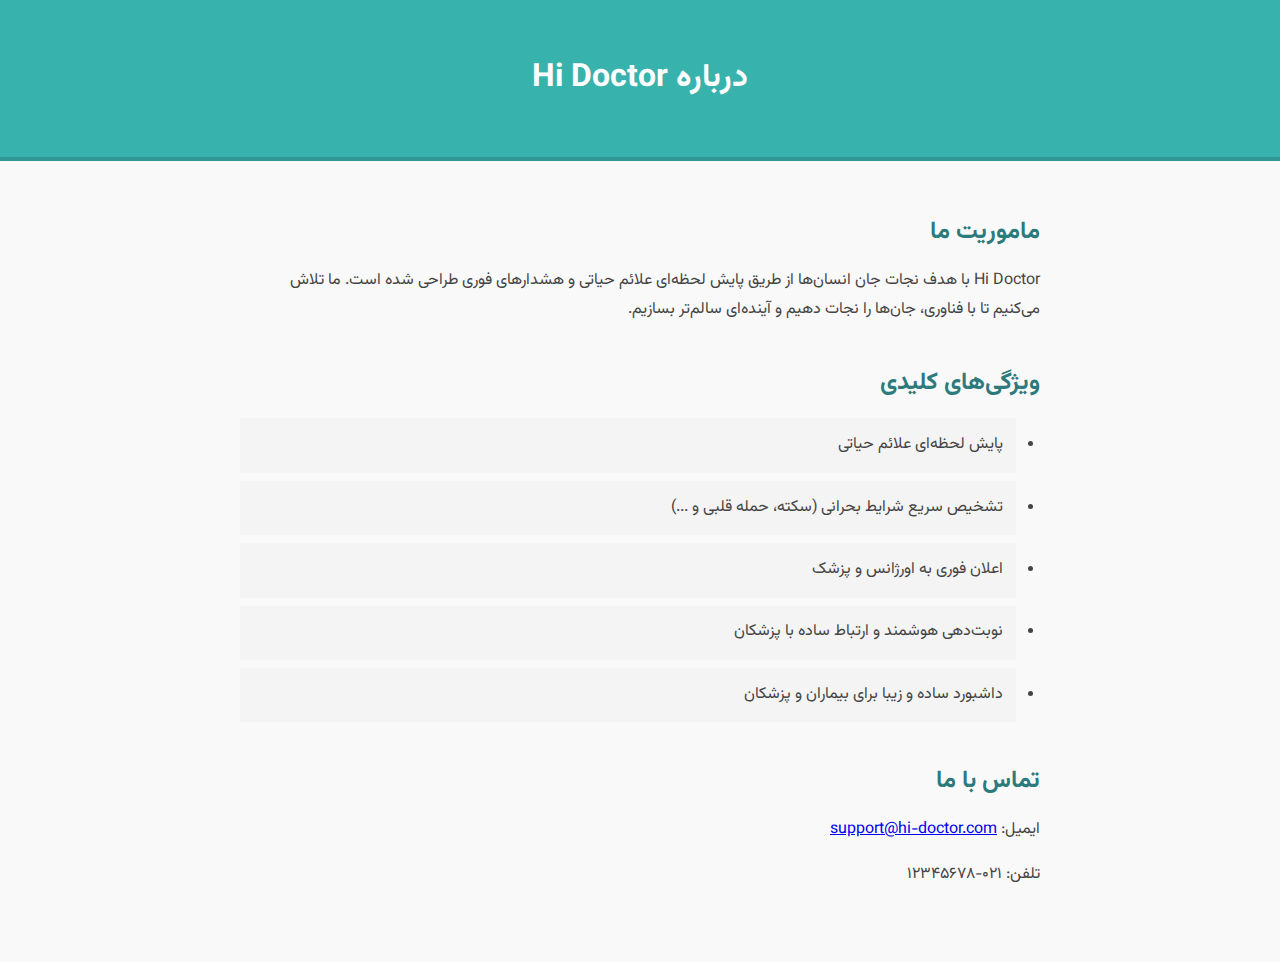
<file: about.html>
<!DOCTYPE html>
<html lang="fa" dir="rtl">
<head>
  <meta charset="UTF-8" />
  <meta name="viewport" content="width=device-width, initial-scale=1.0" />
  <title>درباره ما | Hi Doctor</title>
  <link rel="stylesheet" href="style.css" />
  <link href="https://fonts.googleapis.com/css2?family=Vazirmatn&display=swap" rel="stylesheet" />
</head>
<body>

  <!-- Header -->
  <header class="about-header">
    <h1>درباره Hi Doctor</h1>
  </header>

  <!-- Main Content -->
  <main class="about-main">

    <!-- Mission Section -->
    <section class="about-section">
      <h2>ماموریت ما</h2>
      <p>
        Hi Doctor با هدف نجات جان انسان‌ها از طریق پایش لحظه‌ای علائم حیاتی و هشدارهای فوری طراحی شده است.
        ما تلاش می‌کنیم تا با فناوری، جان‌ها را نجات دهیم و آینده‌ای سالم‌تر بسازیم.
      </p>
    </section>

    <!-- Key Features -->
    <section class="about-section">
      <h2>ویژگی‌های کلیدی</h2>
      <ul>
        <li>پایش لحظه‌ای علائم حیاتی</li>
        <li>تشخیص سریع شرایط بحرانی (سکته، حمله قلبی و ...)</li>
        <li>اعلان فوری به اورژانس و پزشک</li>
        <li>نوبت‌دهی هوشمند و ارتباط ساده با پزشکان</li>
        <li>داشبورد ساده و زیبا برای بیماران و پزشکان</li>
      </ul>
    </section>

    <!-- Contact Info -->
    <section class="about-section">
      <h2>تماس با ما</h2>
      <p>ایمیل: <a href="mailto:support@hi-doctor.com">support@hi-doctor.com</a></p>
      <p>تلفن: ۰۲۱-۱۲۳۴۵۶۷۸</p>
    </section>

  </main>

</body>
</html>
</file>
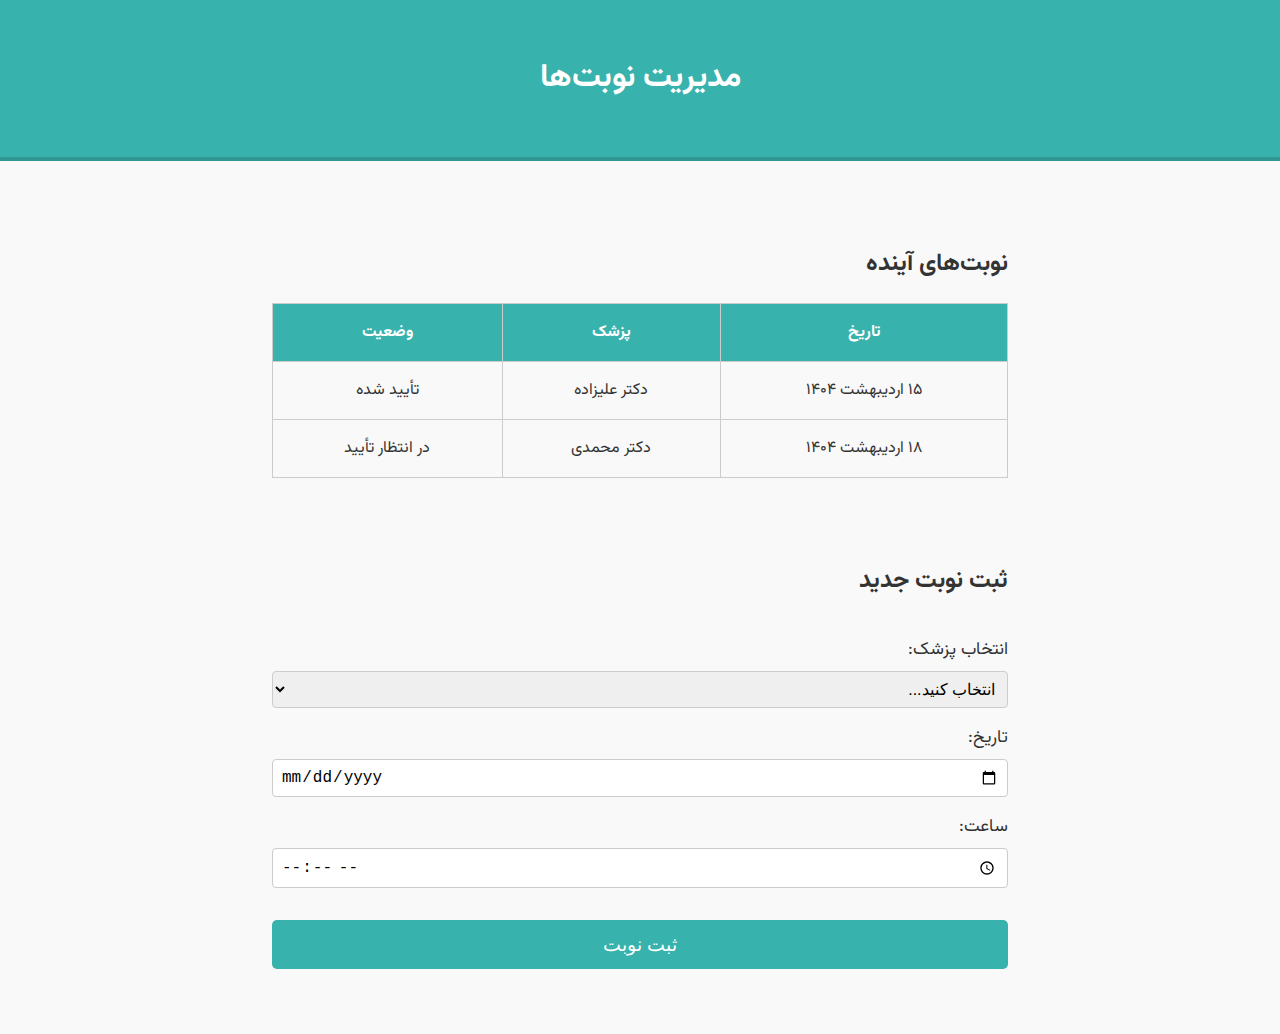
<file: appointments.html>
<!DOCTYPE html>
<html lang="fa" dir="rtl">
<head>
  <meta charset="UTF-8" />
  <meta name="viewport" content="width=device-width, initial-scale=1.0" />
  <title>مدیریت نوبت‌ها | Hi Doctor</title>
  <link rel="stylesheet" href="style.css" />
  <link href="https://fonts.googleapis.com/css2?family=Vazirmatn&display=swap" rel="stylesheet" />
</head>
<body>

  <!-- Header -->
  <header class="appointments-header">
    <h1>مدیریت نوبت‌ها</h1>
  </header>

  <!-- Main Content -->
  <main class="appointments-main">

    <!-- Future Appointments -->
    <section class="appointments-section">
      <h2>نوبت‌های آینده</h2>
      <table class="appointments-table">
        <thead>
          <tr>
            <th>تاریخ</th>
            <th>پزشک</th>
            <th>وضعیت</th>
          </tr>
        </thead>
        <tbody>
          <tr>
            <td>۱۵ اردیبهشت ۱۴۰۴</td>
            <td>دکتر علیزاده</td>
            <td>تأیید شده</td>
          </tr>
          <tr>
            <td>۱۸ اردیبهشت ۱۴۰۴</td>
            <td>دکتر محمدی</td>
            <td>در انتظار تأیید</td>
          </tr>
        </tbody>
      </table>
    </section>

    <!-- Appointment Form -->
    <section class="appointments-section">
      <h2>ثبت نوبت جدید</h2>
      <form action="#" method="POST" class="appointment-form">
        <label for="doctor">انتخاب پزشک:</label>
        <select id="doctor" name="doctor" required>
          <option value="">انتخاب کنید...</option>
          <option value="doctor1">پزشک ۱</option>
          <option value="doctor2">پزشک ۲</option>
          <option value="doctor3">پزشک ۳</option>
        </select>

        <label for="date">تاریخ:</label>
        <input type="date" id="date" name="date" required />

        <label for="time">ساعت:</label>
        <input type="time" id="time" name="time" required />

        <button type="submit">ثبت نوبت</button>
      </form>
    </section>

  </main>

</body>
</html>
</file>
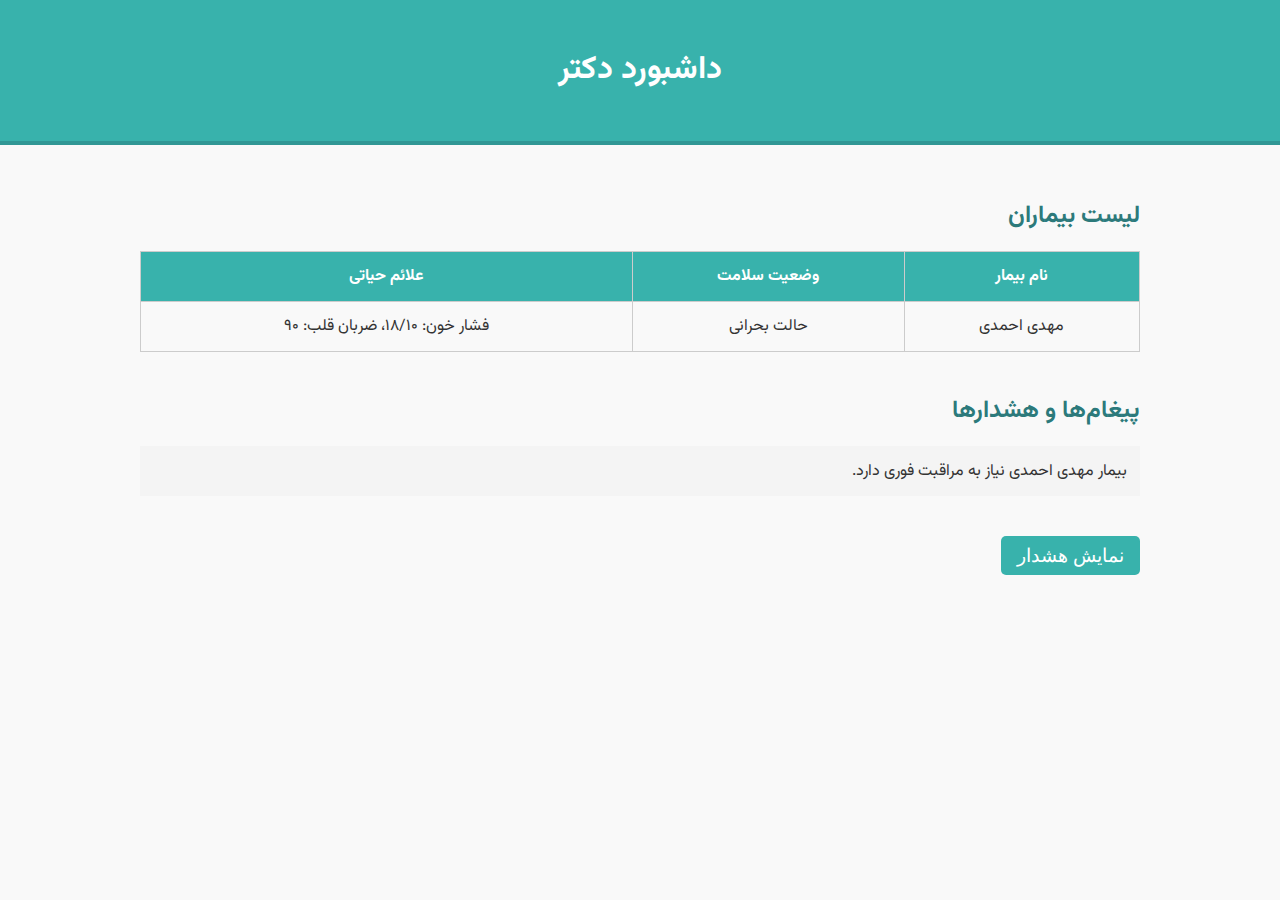
<file: doctor-dashboard.html>
<!DOCTYPE html>
<html lang="fa" dir="rtl">
<head>
  <meta charset="UTF-8" />
  <meta name="viewport" content="width=device-width, initial-scale=1.0" />
  <title>داشبورد دکتر | Hi Doctor</title>
  <link rel="stylesheet" href="style.css" />
  <link href="https://fonts.googleapis.com/css2?family=Vazirmatn&display=swap" rel="stylesheet" />
</head>
<body>
  <!-- Header -->
  <header class="doctor-header">
    <h1>داشبورد دکتر</h1>
  </header>

  <!-- Main Content -->
  <main class="doctor-main">
    
    <!-- Patient List -->
    <section class="doctor-patients">
      <h2>لیست بیماران</h2>
      <table>
        <thead>
          <tr>
            <th>نام بیمار</th>
            <th>وضعیت سلامت</th>
            <th>علائم حیاتی</th>
          </tr>
        </thead>
        <tbody>
          <tr>
            <td>مهدی احمدی</td>
            <td>حالت بحرانی</td>
            <td>فشار خون: ۱۸/۱۰، ضربان قلب: ۹۰</td>
          </tr>
          <!-- سایر بیماران -->
        </tbody>
      </table>
    </section>

    <!-- Messages and Alerts -->
    <section class="doctor-messages">
      <h2>پیغام‌ها و هشدارها</h2>
      <ul>
        <li>بیمار مهدی احمدی نیاز به مراقبت فوری دارد.</li>
        <!-- سایر هشدارها -->
      </ul>
    </section>

    <!-- Emergency Alert Button -->
    <button onclick="showEmergencyAlert()" class="btn alert-btn">نمایش هشدار</button>
  </main>

  <!-- JavaScript -->
  <script>
    function showEmergencyAlert() {
      alert("هشدار: بیمار مهدی احمدی نیاز به مراقبت فوری دارد!");
    }
  </script>

</body>
</html>
</file>
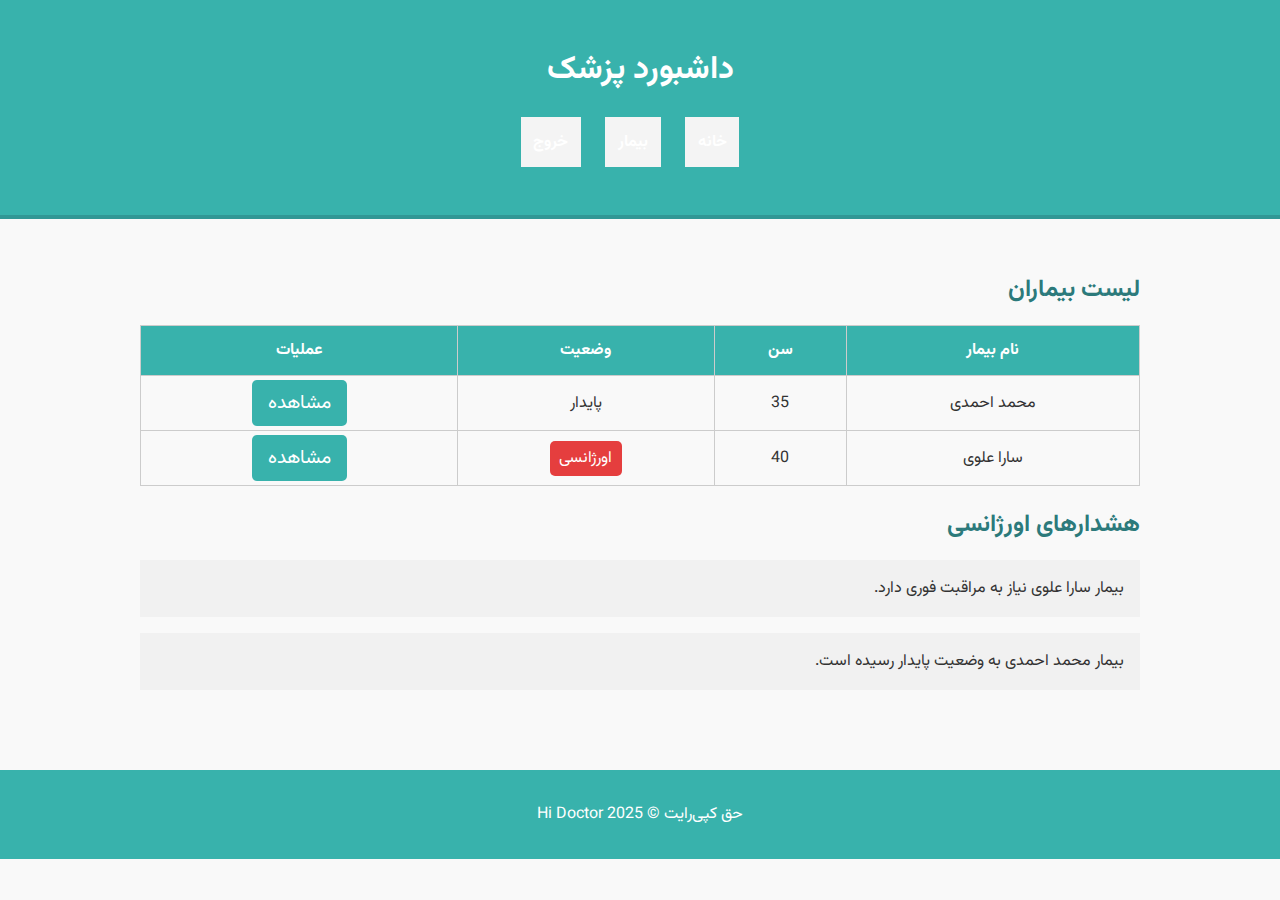
<file: doctor.html>
<!DOCTYPE html>
<html lang="fa" dir="rtl">
<head>
  <meta charset="UTF-8" />
  <meta name="viewport" content="width=device-width, initial-scale=1.0" />
  <title>داشبورد پزشک | Hi Doctor</title>
  <link rel="stylesheet" href="style.css" />
  <link href="https://fonts.googleapis.com/css2?family=Vazirmatn&display=swap" rel="stylesheet" />
</head>
<body>

  <!-- Header -->
  <header class="doctor-header">
    <h1>داشبورد پزشک</h1>
    <nav>
      <ul>
        <li><a href="index.html">خانه</a></li>
        <li><a href="patient.html">بیمار</a></li>
        <li><a href="logout.html">خروج</a></li>
      </ul>
    </nav>
  </header>

  <!-- Main Content -->
  <main class="doctor-main">

    <!-- Patient List Section -->
    <section class="patient-list">
      <h2>لیست بیماران</h2>
      <table>
        <thead>
          <tr>
            <th>نام بیمار</th>
            <th>سن</th>
            <th>وضعیت</th>
            <th>عملیات</th>
          </tr>
        </thead>
        <tbody>
          <tr>
            <td>محمد احمدی</td>
            <td>35</td>
            <td><span class="status">پایدار</span></td>
            <td><a href="patient-details.html" class="btn">مشاهده</a></td>
          </tr>
          <tr>
            <td>سارا علوی</td>
            <td>40</td>
            <td><span class="status emergency">اورژانسی</span></td>
            <td><a href="patient-details.html" class="btn">مشاهده</a></td>
          </tr>
          <!-- بیماران بیشتر در اینجا اضافه شوند -->
        </tbody>
      </table>
    </section>

    <!-- Emergency Notifications -->
    <section class="notifications">
      <h2>هشدارهای اورژانسی</h2>
      <ul>
        <li>بیمار سارا علوی نیاز به مراقبت فوری دارد.</li>
        <li>بیمار محمد احمدی به وضعیت پایدار رسیده است.</li>
        <!-- هشدارهای بیشتر در اینجا اضافه شوند -->
      </ul>
    </section>

  </main>

  <!-- Footer -->
  <footer class="doctor-footer">
    <p>حق کپی‌رایت &copy; 2025 Hi Doctor</p>
  </footer>

</body>
</html>
</file>
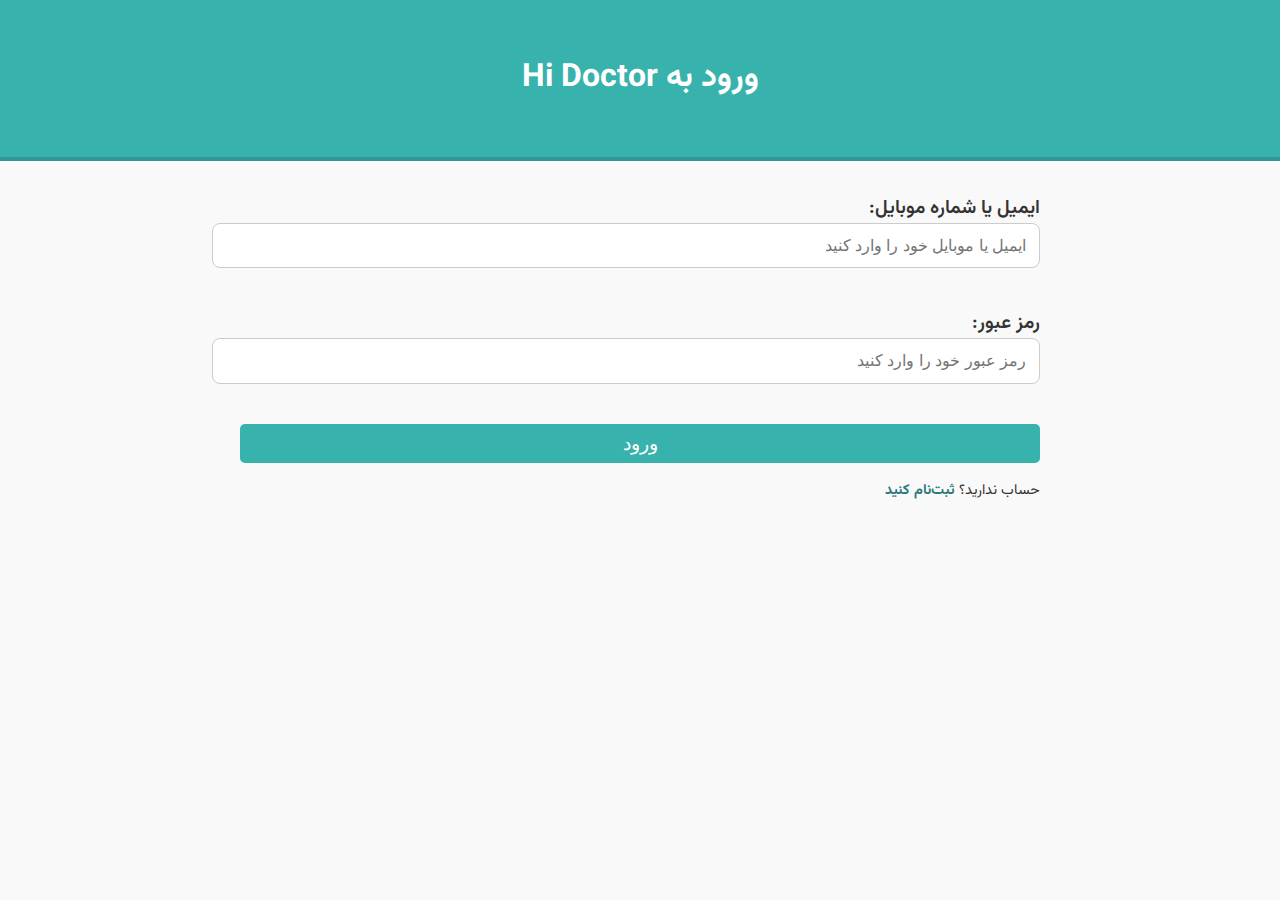
<file: login.html>
<!DOCTYPE html>
<html lang="fa" dir="rtl">
<head>
  <meta charset="UTF-8" />
  <meta name="viewport" content="width=device-width, initial-scale=1.0" />
  <title>ورود | Hi Doctor</title>
  <link rel="stylesheet" href="style.css" />
  <link href="https://fonts.googleapis.com/css2?family=Vazirmatn&display=swap" rel="stylesheet" />
</head>
<body>

  <header class="login-header">
    <h1>ورود به Hi Doctor</h1>
  </header>

  <main class="login-main">
    <form class="login-form" action="dashboard.html" method="post">
      <div class="form-group">
        <label for="email">ایمیل یا شماره موبایل:</label>
        <input type="text" id="email" name="email" placeholder="ایمیل یا موبایل خود را وارد کنید" required />
      </div>
      <div class="form-group">
        <label for="password">رمز عبور:</label>
        <input type="password" id="password" name="password" placeholder="رمز عبور خود را وارد کنید" required minlength="6" />
      </div>
      <button type="submit" class="btn">ورود</button>
    </form>

    <p class="register-prompt">
      حساب ندارید؟ <a href="register.html">ثبت‌نام کنید</a>
    </p>
  </main>

</body>
</html>
</file>
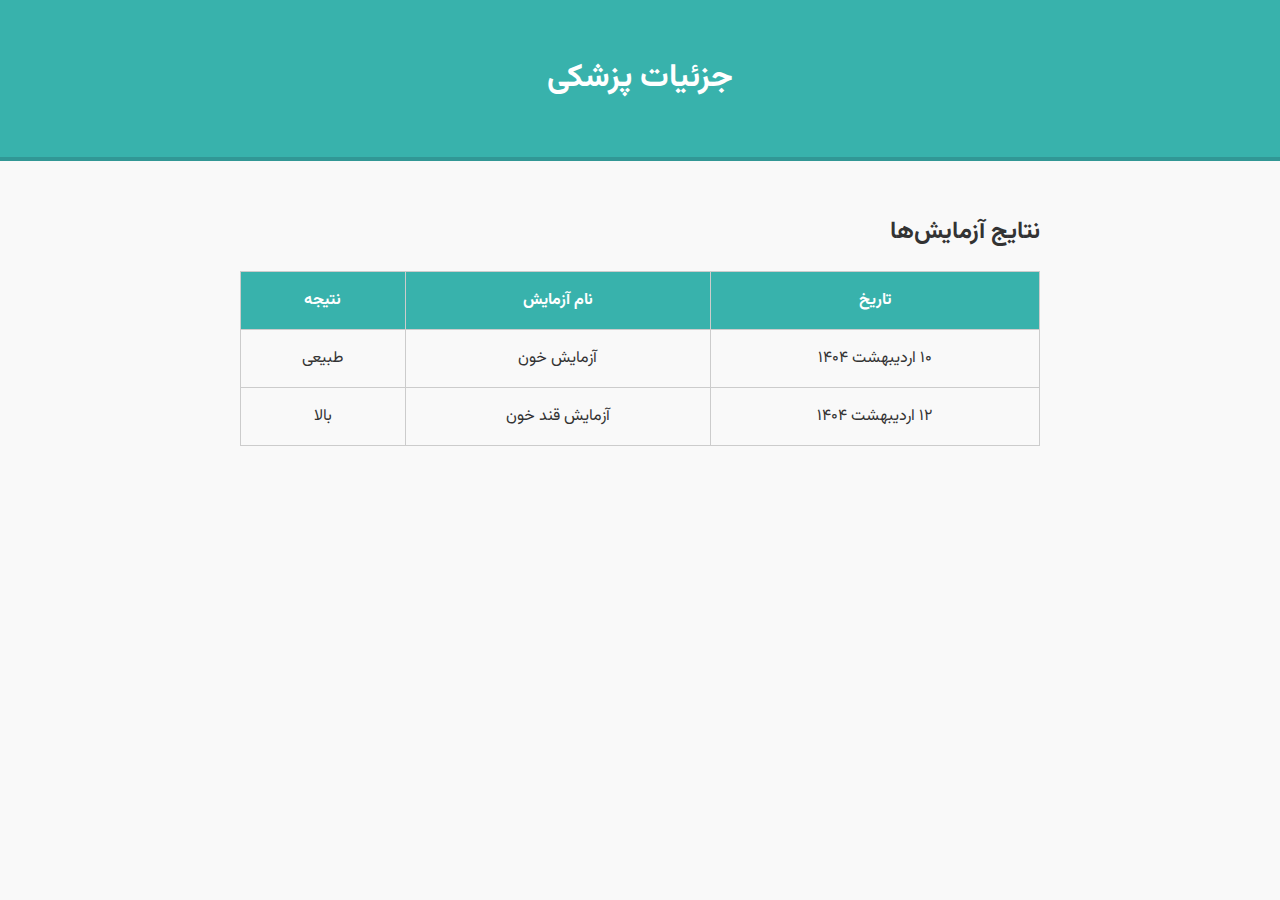
<file: medical-details.html>
<!DOCTYPE html>
<html lang="fa" dir="rtl">
<head>
  <meta charset="UTF-8" />
  <meta name="viewport" content="width=device-width, initial-scale=1.0" />
  <title>جزئیات پزشکی | Hi Doctor</title>
  <link rel="stylesheet" href="style.css" />
  <link href="https://fonts.googleapis.com/css2?family=Vazirmatn&display=swap" rel="stylesheet" />
</head>
<body>

  <!-- Header -->
  <header class="medical-header">
    <h1>جزئیات پزشکی</h1>
  </header>

  <!-- Main Content -->
  <main class="medical-main">
    
    <!-- Medical Tests Results -->
    <section class="medical-section">
      <h2>نتایج آزمایش‌ها</h2>
      <table class="medical-table">
        <thead>
          <tr>
            <th>تاریخ</th>
            <th>نام آزمایش</th>
            <th>نتیجه</th>
          </tr>
        </thead>
        <tbody>
          <tr>
            <td>۱۰ اردیبهشت ۱۴۰۴</td>
            <td>آزمایش خون</td>
            <td>طبیعی</td>
          </tr>
          <tr>
            <td>۱۲ اردیبهشت ۱۴۰۴</td>
            <td>آزمایش قند خون</td>
            <td>بالا</td>
          </tr>
        </tbody>
      </table>
    </section>
  </main>

</body>
</html>
</file>
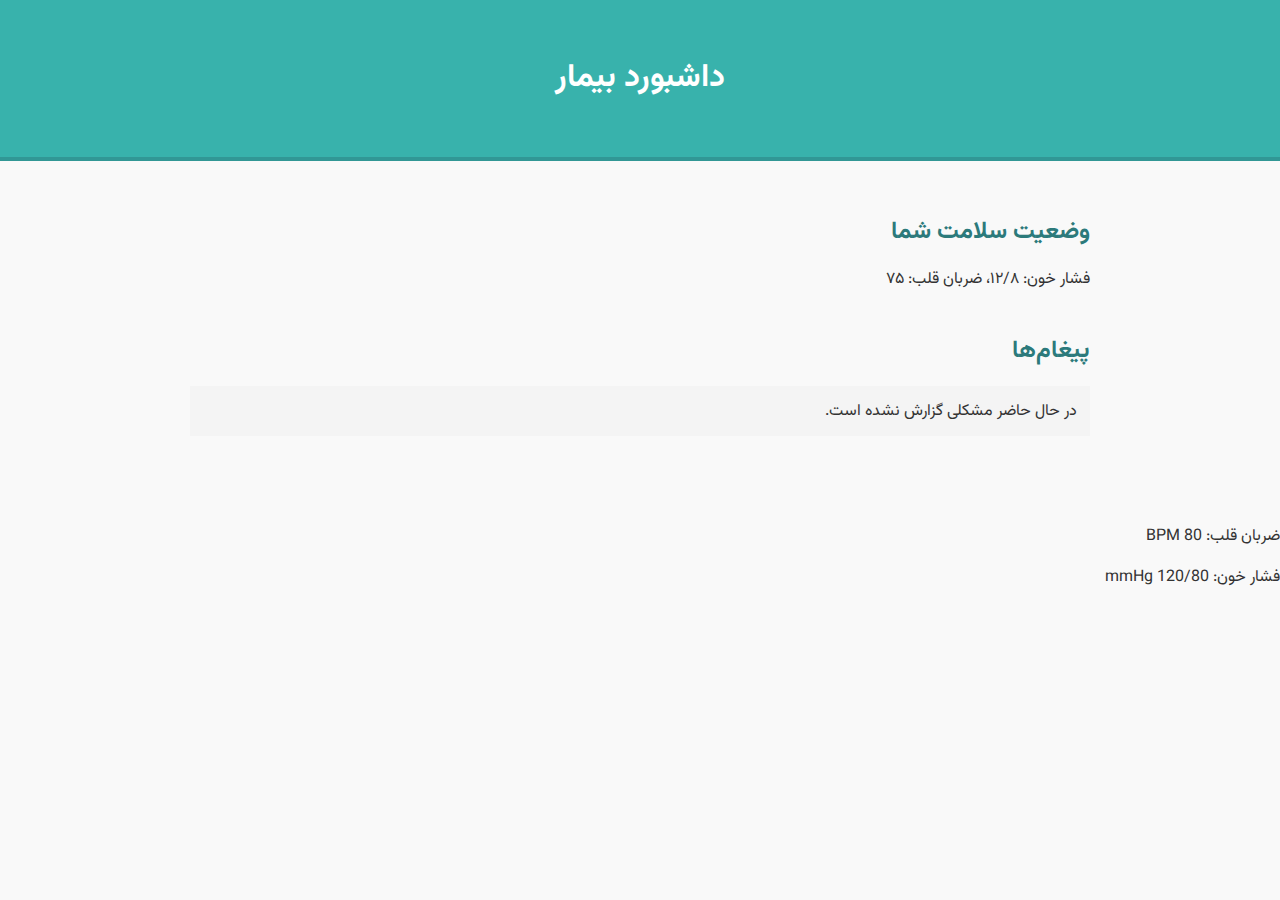
<file: patient-dashboard.html>
<!DOCTYPE html>
<html lang="fa" dir="rtl">
<head>
  <meta charset="UTF-8" />
  <meta name="viewport" content="width=device-width, initial-scale=1.0" />
  <title>داشبورد بیمار | Hi Doctor</title>
  <link rel="stylesheet" href="style.css" />
  <link href="https://fonts.googleapis.com/css2?family=Vazirmatn&display=swap" rel="stylesheet" />
</head>
<body>
  <header class="patient-header">
    <h1>داشبورد بیمار</h1>
  </header>

  <main class="patient-main">
    <section class="patient-status">
      <h2>وضعیت سلامت شما</h2>
      <p>فشار خون: ۱۲/۸، ضربان قلب: ۷۵</p>
    </section>

    <section class="patient-messages">
      <h2>پیغام‌ها</h2>
      <ul>
        <li>در حال حاضر مشکلی گزارش نشده است.</li>
      </ul>
    </section>
  </main>
</body>
</html>
<!DOCTYPE html>
<html lang="fa">
<head>
  <meta charset="UTF-8">
  <meta name="viewport" content="width=device-width, initial-scale=1.0">
  <title>علائم حیاتی</title>
</head>
<body>

  <!-- نوار وضعیت علائم حیاتی -->
  <div id="vital-signs">
    <p>ضربان قلب: <span id="heart-rate">80</span> BPM</p>
    <p>فشار خون: <span id="blood-pressure">120/80</span> mmHg</p>
  </div>

  <script>
    // به‌روزرسانی داده‌ها به صورت تصادفی
    function updateVitals() {
      document.getElementById('heart-rate').textContent = Math.floor(Math.random() * 40 + 60);
      document.getElementById('blood-pressure').textContent = `${Math.floor(Math.random() * 20 + 100)}/80`;
    }

    // به‌روزرسانی هر ۵ ثانیه
    setInterval(updateVitals, 5000);
  </script>

</body>
</html>
<!DOCTYPE html>
<html lang="fa">
<head>
  <meta charset="UTF-8">
  <meta name="viewport" content="width=device-width, initial-scale=1.0">
  <title>هشدار</title>
</head>
<body>

  <!-- پاپ‌آپ هشدار -->
  <div id="alert-banner" style="display:none; background-color: red; color: white; padding: 10px; text-align: center;">
    هشدار: وضعیت بحرانی! لطفاً کمک فوری بگیرید.
  </div>

  <script>
    // نمایش هشدار بعد از ۵ ثانیه
    function showAlert() {
      document.getElementById('alert-banner').style.display = 'block';
    }

    setTimeout(showAlert, 5000); // ۵ ثانیه بعد نمایش داده میشه
  </script>

</body>
</html>
</file>
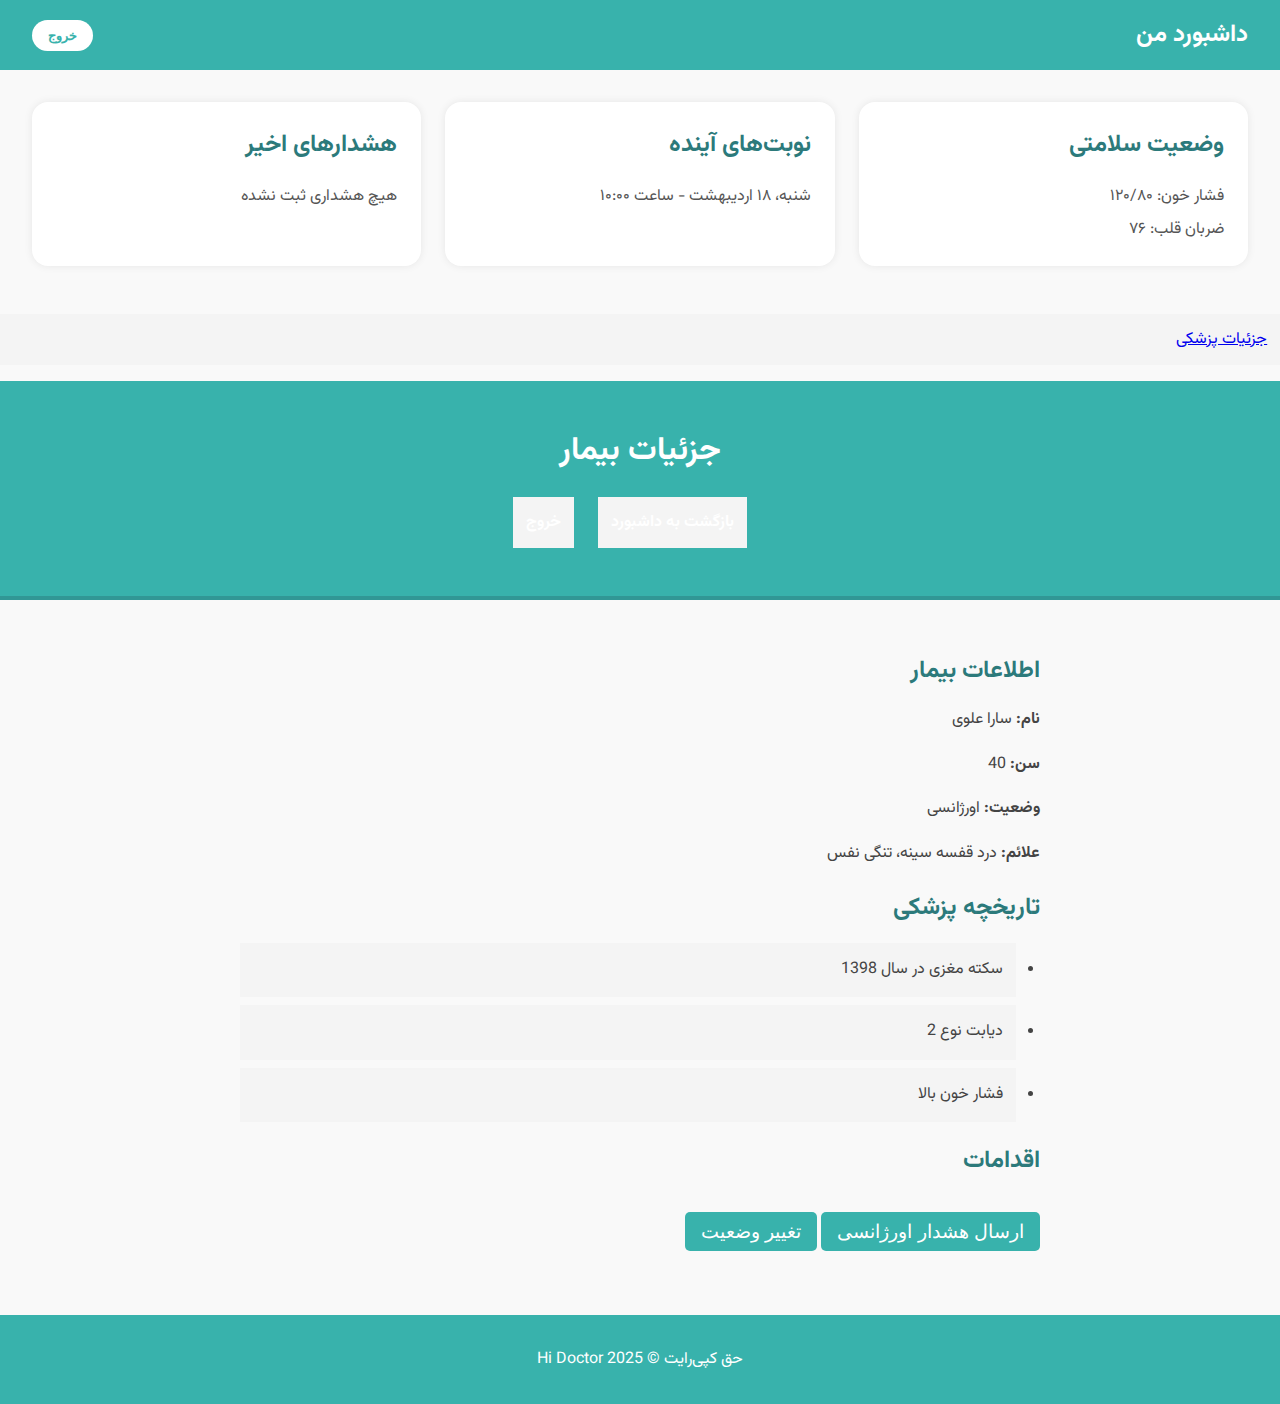
<file: patient.html>
<!DOCTYPE html>
<html lang="fa" dir="rtl">
<head>
  <meta charset="UTF-8" />
  <meta name="viewport" content="width=device-width, initial-scale=1.0" />
  <title>داشبورد بیمار | Hi Doctor</title>
  <link rel="stylesheet" href="style.css" />
  <link href="https://fonts.googleapis.com/css2?family=Vazirmatn&display=swap" rel="stylesheet" />
</head>
<body>

  <header class="dashboard-header">
    <h1>داشبورد من</h1>
    <button class="logout-button">خروج</button>
  </header>

  <main class="dashboard-main patient-dashboard">
    <section class="card">
      <h2>وضعیت سلامتی</h2>
      <p>فشار خون: ۱۲۰/۸۰</p>
      <p>ضربان قلب: ۷۶</p>
    </section>

    <section class="card">
      <h2>نوبت‌های آینده</h2>
      <p>شنبه، ۱۸ اردیبهشت - ساعت ۱۰:۰۰</p>
    </section>

    <section class="card">
      <h2>هشدارهای اخیر</h2>
      <p>هیچ هشداری ثبت نشده</p>
    </section>
  </main>

</body>
</html>
<nav>
    <ul>
      <li><a href="medical-details.html">جزئیات پزشکی</a></li>
    </ul>
  </nav>
  <!DOCTYPE html>
<html lang="fa" dir="rtl">
<head>
  <meta charset="UTF-8" />
  <meta name="viewport" content="width=device-width, initial-scale=1.0" />
  <title>جزئیات بیمار | Hi Doctor</title>
  <link rel="stylesheet" href="style.css" />
  <link href="https://fonts.googleapis.com/css2?family=Vazirmatn&display=swap" rel="stylesheet" />
</head>
<body>

  <!-- Header -->
  <header class="doctor-header">
    <h1>جزئیات بیمار</h1>
    <nav>
      <ul>
        <li><a href="doctor.html">بازگشت به داشبورد</a></li>
        <li><a href="logout.html">خروج</a></li>
      </ul>
    </nav>
  </header>

  <!-- Main Content -->
  <main class="patient-details-main">
    <section class="patient-info">
      <h2>اطلاعات بیمار</h2>
      <p><strong>نام:</strong> سارا علوی</p>
      <p><strong>سن:</strong> 40</p>
      <p><strong>وضعیت:</strong> اورژانسی</p>
      <p><strong>علائم:</strong> درد قفسه سینه، تنگی نفس</p>
    </section>

    <section class="patient-history">
      <h2>تاریخچه پزشکی</h2>
      <ul>
        <li>سکته مغزی در سال 1398</li>
        <li>دیابت نوع 2</li>
        <li>فشار خون بالا</li>
      </ul>
    </section>

    <section class="patient-actions">
      <h2>اقدامات</h2>
      <button class="btn">ارسال هشدار اورژانسی</button>
      <button class="btn">تغییر وضعیت</button>
    </section>
  </main>

  <!-- Footer -->
  <footer class="doctor-footer">
    <p>حق کپی‌رایت &copy; 2025 Hi Doctor</p>
  </footer>

</body>
</html>
</file>
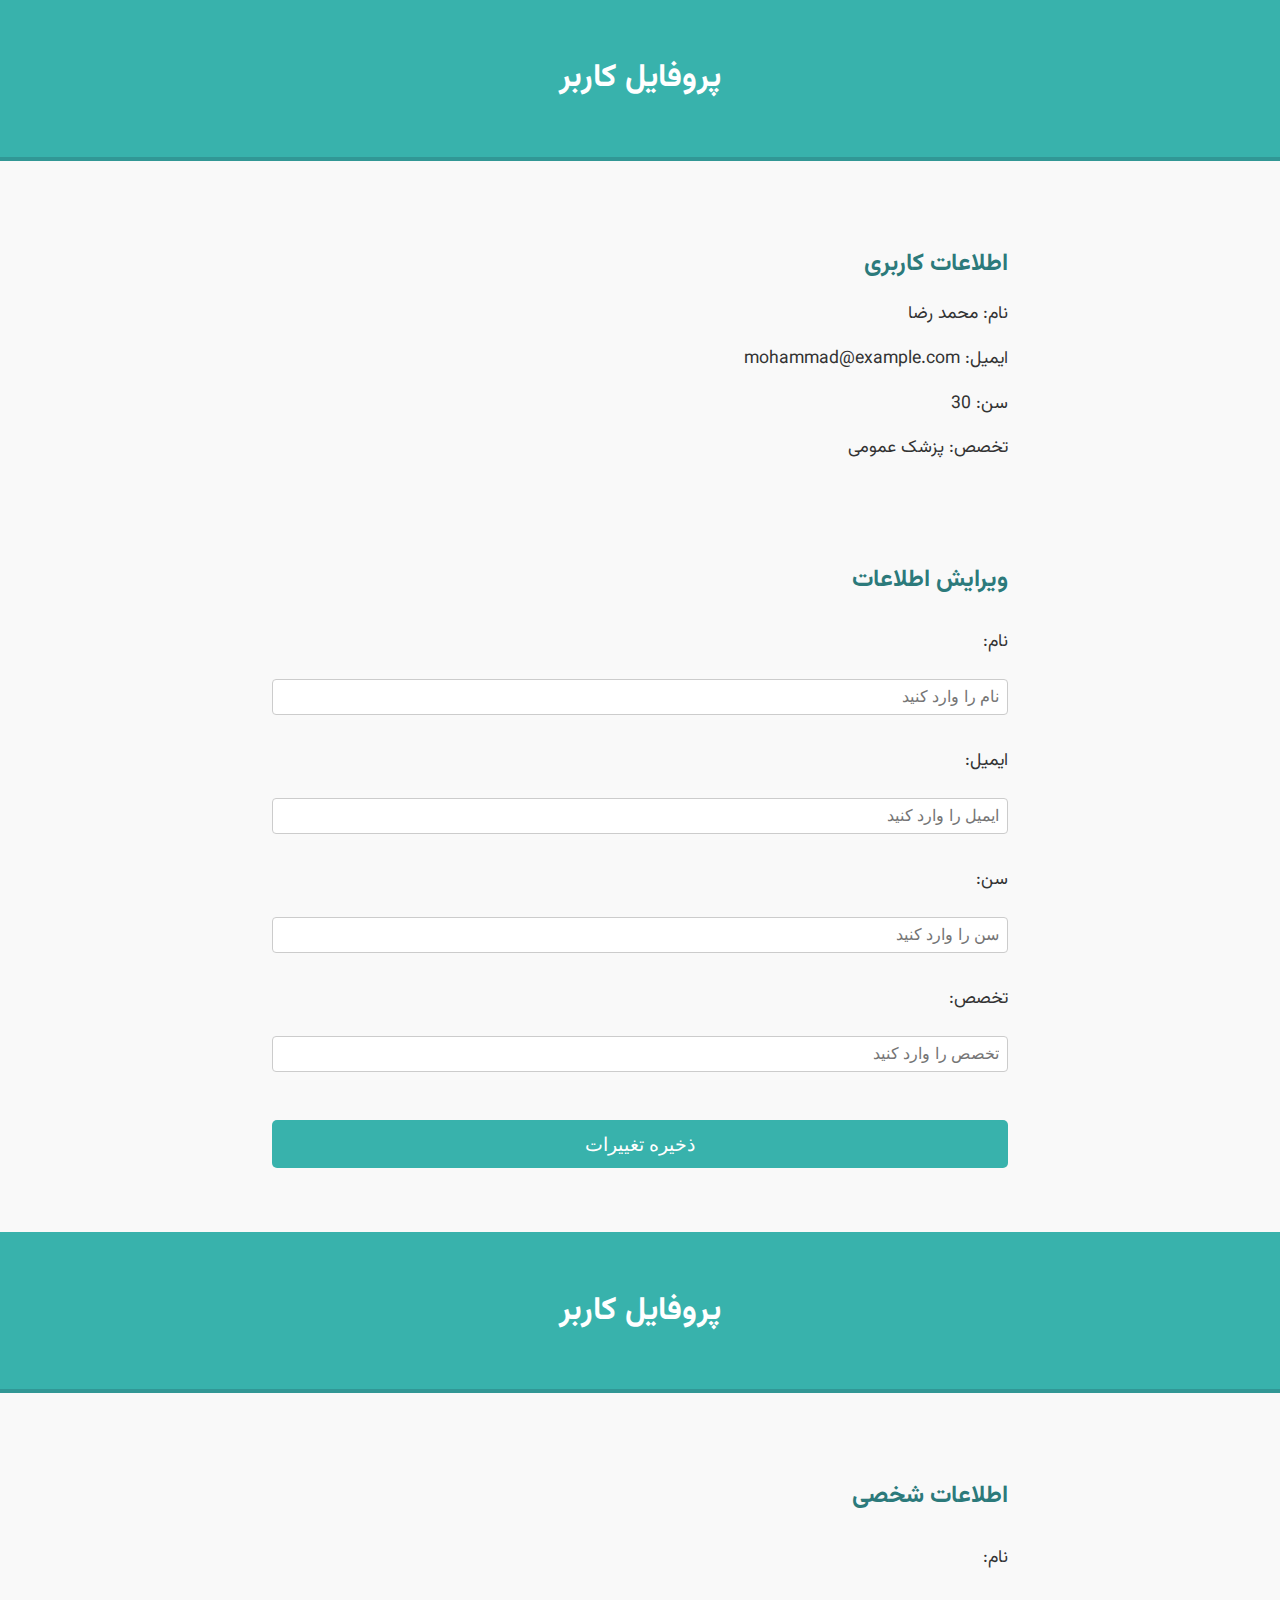
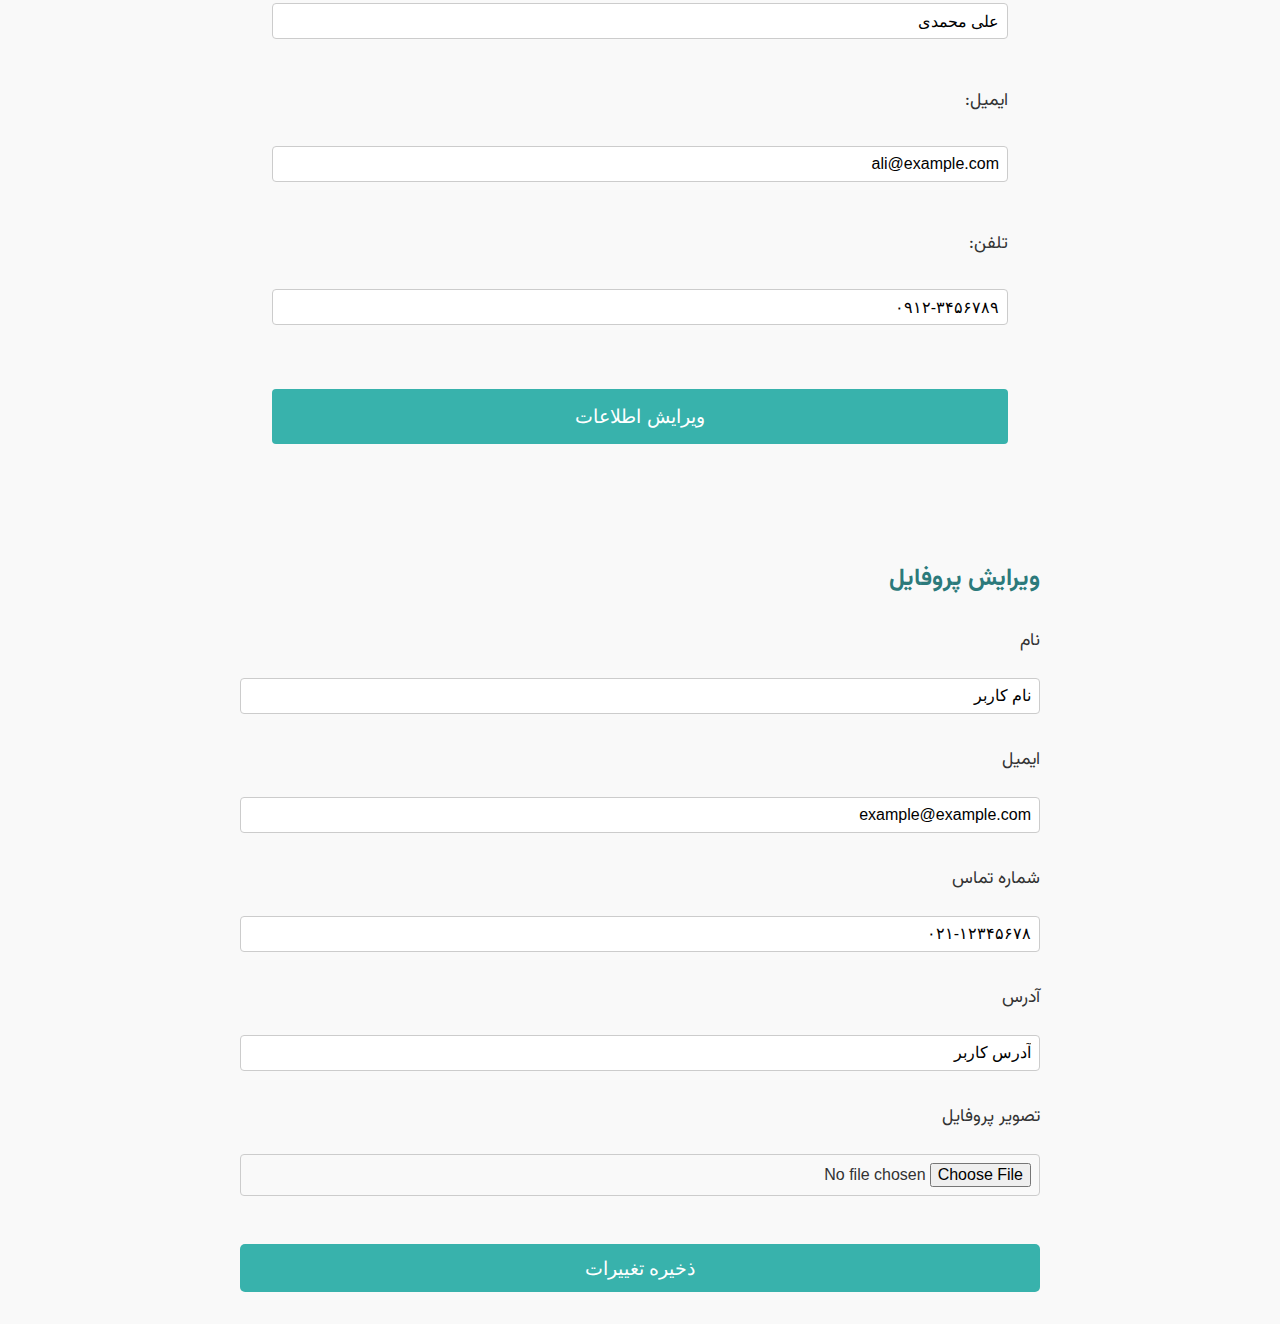
<file: profile.html>
<!DOCTYPE html>
<html lang="fa" dir="rtl">
<head>
  <meta charset="UTF-8" />
  <meta name="viewport" content="width=device-width, initial-scale=1.0" />
  <title>پروفایل | Hi Doctor</title>
  <link rel="stylesheet" href="style.css" />
</head>
<body>

  <header class="profile-header">
    <h1>پروفایل کاربر</h1>
  </header>

  <main class="profile-main">
    <section class="profile-section">
      <h2>اطلاعات کاربری</h2>
      <p>نام: <span id="user-name">محمد رضا</span></p>
      <p>ایمیل: <span id="user-email">mohammad@example.com</span></p>
      <p>سن: <span id="user-age">30</span></p>
      <p>تخصص: <span id="user-specialty">پزشک عمومی</span></p>
    </section>

    <section class="profile-section">
      <h2>ویرایش اطلاعات</h2>
      <form id="profile-form">
        <label for="name">نام:</label>
        <input type="text" id="name" name="name" placeholder="نام را وارد کنید" />

        <label for="email">ایمیل:</label>
        <input type="email" id="email" name="email" placeholder="ایمیل را وارد کنید" />

        <label for="age">سن:</label>
        <input type="number" id="age" name="age" placeholder="سن را وارد کنید" />

        <label for="specialty">تخصص:</label>
        <input type="text" id="specialty" name="specialty" placeholder="تخصص را وارد کنید" />

        <button type="submit">ذخیره تغییرات</button>
      </form>
    </section>
  </main>

</body>
</html>
<!DOCTYPE html>
<html lang="fa" dir="rtl">
<head>
  <meta charset="UTF-8" />
  <meta name="viewport" content="width=device-width, initial-scale=1.0" />
  <title>پروفایل کاربر | Hi Doctor</title>
  <link rel="stylesheet" href="style.css" />
  <link href="https://fonts.googleapis.com/css2?family=Vazirmatn&display=swap" rel="stylesheet" />
</head>
<body>

  <header class="profile-header">
    <h1>پروفایل کاربر</h1>
  </header>

  <main class="profile-main">
    <section class="profile-section">
      <h2>اطلاعات شخصی</h2>
      <form class="profile-form">
        <label for="name">نام:</label>
        <input type="text" id="name" value="علی محمدی" />

        <label for="email">ایمیل:</label>
        <input type="email" id="email" value="ali@example.com" />

        <label for="phone">تلفن:</label>
        <input type="text" id="phone" value="۰۹۱۲-۳۴۵۶۷۸۹" />

        <button type="submit" class="btn">ویرایش اطلاعات</button>
      </form>
    </section>
  </main>

</body>
</html>
<section class="profile-section">
    <h2>ویرایش پروفایل</h2>
    <form action="" method="POST">
      <label for="name">نام</label>
      <input type="text" id="name" name="name" value="نام کاربر">
      
      <label for="email">ایمیل</label>
      <input type="email" id="email" name="email" value="example@example.com">
      
      <label for="phone">شماره تماس</label>
      <input type="text" id="phone" name="phone" value="۰۲۱-۱۲۳۴۵۶۷۸">
      
      <label for="address">آدرس</label>
      <input type="text" id="address" name="address" value="آدرس کاربر">
      
      <label for="profile-pic">تصویر پروفایل</label>
      <input type="file" id="profile-pic" name="profile-pic">
      
      <button type="submit">ذخیره تغییرات</button>
    </form>
  </section>
</file>
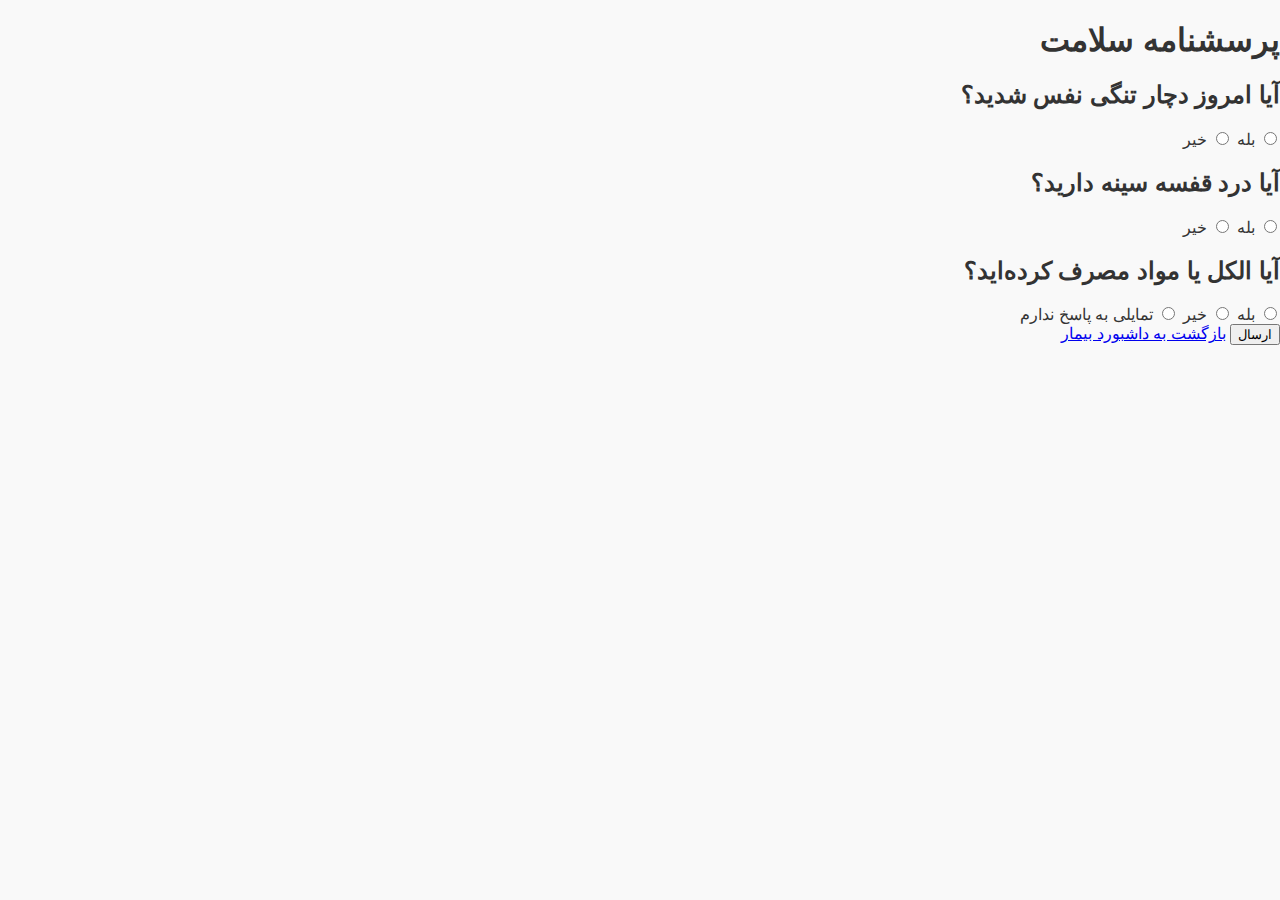
<file: questions.html>
<!DOCTYPE html>
<html lang="fa">
<head>
    <meta charset="UTF-8">
    <meta name="viewport" content="width=device-width, initial-scale=1.0">
    <title>پرسشنامه سلامت</title>
    <link rel="stylesheet" href="style.css">
</head>
<body>

    <header>
        <h1>پرسشنامه سلامت</h1>
    </header>

    <main>
        <section class="questionnaire-section">
            <h2>آیا امروز دچار تنگی نفس شدید؟</h2>
            <label>
                <input type="radio" name="shortness_of_breath" value="yes"> بله
            </label>
            <label>
                <input type="radio" name="shortness_of_breath" value="no"> خیر
            </label>
        </section>

        <section class="questionnaire-section">
            <h2>آیا درد قفسه سینه دارید؟</h2>
            <label>
                <input type="radio" name="chest_pain" value="yes"> بله
            </label>
            <label>
                <input type="radio" name="chest_pain" value="no"> خیر
            </label>
        </section>

        <section class="questionnaire-section">
            <h2>آیا الکل یا مواد مصرف کرده‌اید؟</h2>
            <label>
                <input type="radio" name="substance_use" value="yes"> بله
            </label>
            <label>
                <input type="radio" name="substance_use" value="no"> خیر
            </label>
            <label>
                <input type="radio" name="substance_use" value="no_answer"> تمایلی به پاسخ ندارم
            </label>
        </section>

        <button onclick="submitQuestionnaire()">ارسال</button>

        <a href="patient.html" class="back-link">بازگشت به داشبورد بیمار</a>
    </main>

    <script src="app.js"></script>
</body>
</html>
</file>
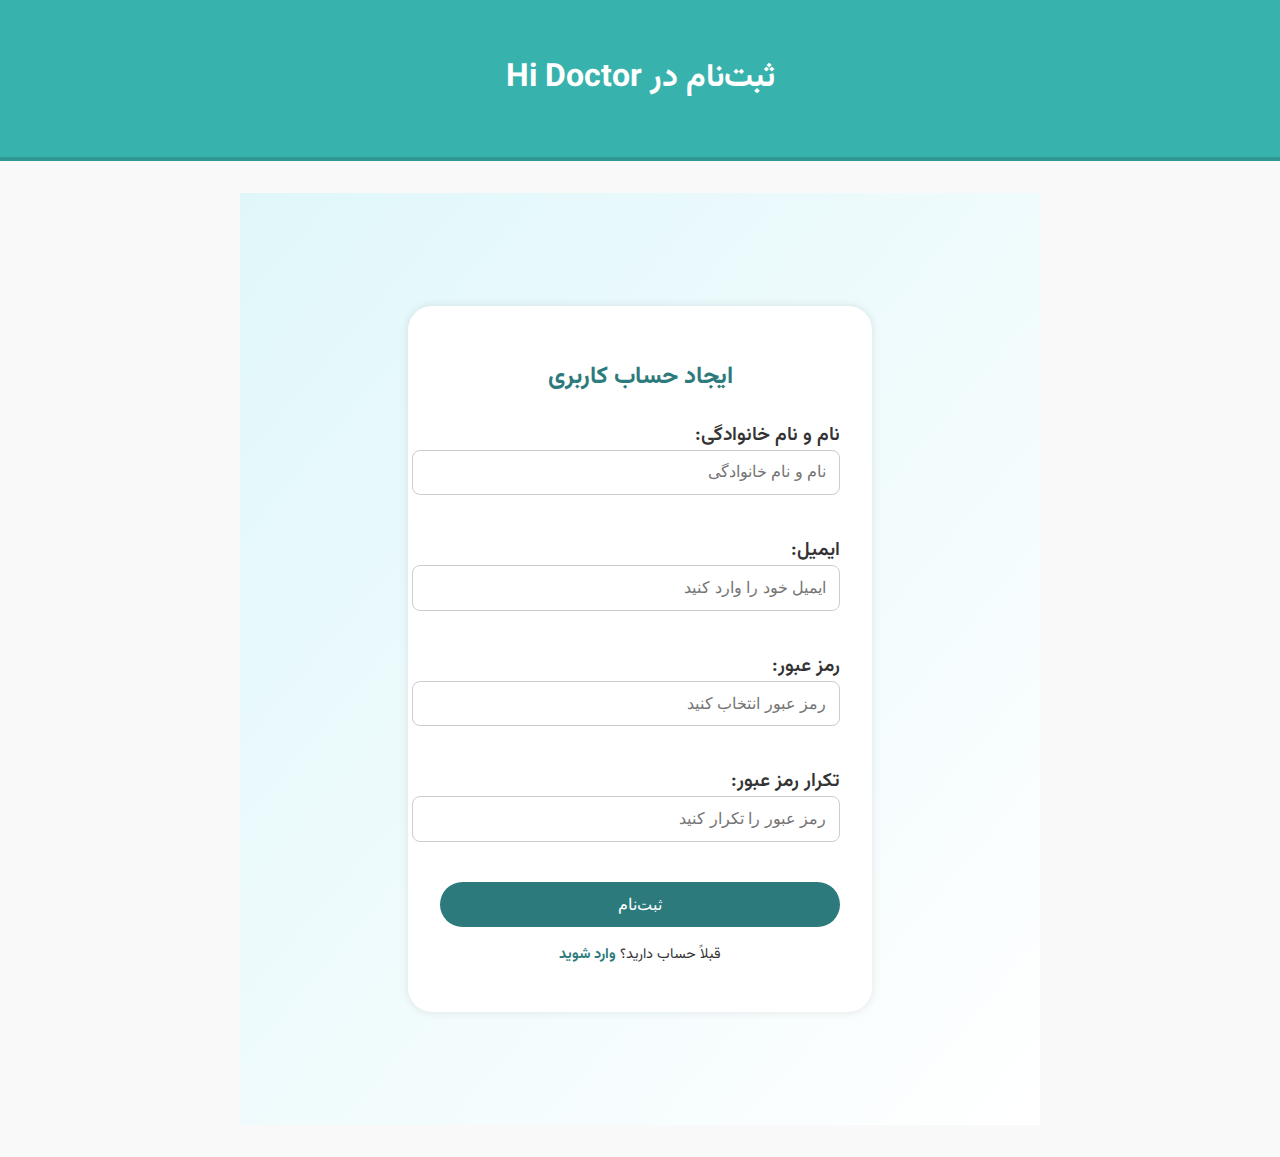
<file: register.html>
<!DOCTYPE html>
<html lang="fa" dir="rtl">
<head>
  <meta charset="UTF-8" />
  <meta name="viewport" content="width=device-width, initial-scale=1.0" />
  <title>ثبت‌نام | Hi Doctor</title>
  <link rel="stylesheet" href="style.css" />
  <link href="https://fonts.googleapis.com/css2?family=Vazirmatn&display=swap" rel="stylesheet" />
</head>
<body>

  <header class="register-header">
    <h1>ثبت‌نام در Hi Doctor</h1>
  </header>

  <main class="register-main">
    <section class="register-container">
      <div class="register-box">
        <h2>ایجاد حساب کاربری</h2>

        <form action="#" method="POST" class="register-form">
          <div class="form-group">
            <label for="name">نام و نام خانوادگی:</label>
            <input type="text" id="name" name="name" placeholder="نام و نام خانوادگی" required />
          </div>

          <div class="form-group">
            <label for="email">ایمیل:</label>
            <input type="email" id="email" name="email" placeholder="ایمیل خود را وارد کنید" required />
          </div>

          <div class="form-group">
            <label for="password">رمز عبور:</label>
            <input type="password" id="password" name="password" placeholder="رمز عبور انتخاب کنید" required />
          </div>

          <div class="form-group">
            <label for="confirm-password">تکرار رمز عبور:</label>
            <input type="password" id="confirm-password" name="confirm-password" placeholder="رمز عبور را تکرار کنید" required />
          </div>

          <button type="submit" class="submit-button">ثبت‌نام</button>
        </form>

        <p class="login-prompt">
          قبلاً حساب دارید؟ <a href="login.html">وارد شوید</a>
        </p>
      </div>
    </section>
  </main>

</body>
</html>
</file>
<file: style.css>
/* فونت و تنظیمات پایه */
body {
    margin: 0;
    padding: 0;
    font-family: "Vazirmatn", sans-serif;
    background-color: #f9f9f9;
    color: #333;
    direction: rtl;
  }
  
  /* بخش اصلی - تصویر پس‌زمینه */
  .hero-section {
    position: relative;
    width: 100%;
    height: 100vh;
    overflow: hidden;
  }
  
  .hero-image {
    width: 100%;
    height: 100%;
    object-fit: cover;
    filter: brightness(0.7);
  }
  
  /* لایه متنی روی تصویر */
  .overlay {
    position: absolute;
    inset: 0;
    display: flex;
    flex-direction: column;
    justify-content: center;
    align-items: center;
    color: white;
    text-align: center;
    padding: 2rem;
    z-index: 2;
  }
  
  .overlay h1 {
    font-size: 2.5rem;
    margin-bottom: 1rem;
  }
  
  .overlay p {
    font-size: 1.2rem;
    margin-bottom: 2rem;
  }
  
  /* دکمه انتخاب نقش */
  .role-selection {
    display: flex;
    gap: 1.5rem;
    flex-wrap: wrap;
    justify-content: center;
    margin-bottom: 1.5rem;
  }
  
  .role-button {
    background-color: rgba(255, 255, 255, 0.2);
    border: 2px solid #fff;
    border-radius: 1rem;
    padding: 1rem 2rem;
    text-decoration: none;
    color: #fff;
    font-size: 1.1rem;
    display: flex;
    align-items: center;
    gap: 0.5rem;
    transition: background-color 0.3s ease;
  }
  
  .role-button img {
    width: 24px;
    height: 24px;
  }
  
  .role-button:hover {
    background-color: rgba(255, 255, 255, 0.4);
  }
  
  /* دکمه ورود */
  .login-link {
    margin-top: 1rem;
  }
  
  .login-button {
    background-color: #38b2ac;
    color: white;
    padding: 0.8rem 2rem;
    font-size: 1rem;
    border-radius: 2rem;
    text-decoration: none;
    transition: background-color 0.3s ease;
  }
  
  .login-button:hover {
    background-color: #319795;
  }
  
  /* --------------------------- */
  /* ریسپانسیو برای موبایل و تبلت */
  /* --------------------------- */
  
  @media (max-width: 768px) {
    .overlay h1 {
      font-size: 2rem;
    }
  
    .overlay p {
      font-size: 1rem;
    }
  
    .role-selection {
      flex-direction: column;
      align-items: center;
    }
  
    .role-button {
      width: 90%;
      justify-content: center;
    }
  
    .login-button {
      width: 80%;
    }
  }
  
  @media (max-width: 480px) {
    .overlay {
      padding: 1rem;
    }
  
    .overlay h1 {
      font-size: 1.6rem;
    }
  
    .overlay p {
      font-size: 0.95rem;
    }
  
    .role-button {
      font-size: 1rem;
      padding: 0.8rem 1.2rem;
    }
  
    .role-button img {
      width: 20px;
      height: 20px;
    }
  
    .login-button {
      font-size: 0.95rem;
      padding: 0.6rem 1.5rem;
    }
  }
  /* --------------------------- */
/* صفحه ورود (login.html) */
/* --------------------------- */

.login-container {
    display: flex;
    align-items: center;
    justify-content: center;
    min-height: 100vh;
    background: linear-gradient(to bottom right, #e0f7fa, #ffffff);
    padding: 1rem;
  }
  
  .login-box {
    background-color: white;
    padding: 2rem;
    border-radius: 1.5rem;
    box-shadow: 0 0 10px rgba(0, 0, 0, 0.1);
    max-width: 400px;
    width: 100%;
    text-align: center;
  }
  
  .login-box h2 {
    margin-bottom: 1.5rem;
    color: #2c7a7b;
  }
  
  .login-form {
    display: flex;
    flex-direction: column;
    gap: 1rem;
    text-align: right;
  }
  
  .login-form label {
    font-weight: 600;
    margin-bottom: 0.2rem;
  }
  
  .login-form input {
    padding: 0.8rem;
    border: 1px solid #ccc;
    border-radius: 0.8rem;
    font-size: 1rem;
  }
  
  .submit-button {
    background-color: #2c7a7b;
    color: white;
    padding: 0.8rem;
    border: none;
    border-radius: 2rem;
    font-size: 1rem;
    cursor: pointer;
    transition: background-color 0.3s ease;
  }
  
  .submit-button:hover {
    background-color: #285e61;
  }
  
  .register-prompt {
    margin-top: 1rem;
    font-size: 0.9rem;
  }
  
  .register-prompt a {
    color: #2c7a7b;
    text-decoration: none;
    font-weight: bold;
  }
  /* --------------------------- */
/* صفحه ثبت‌نام (register.html) */
/* --------------------------- */

.register-container {
    display: flex;
    align-items: center;
    justify-content: center;
    min-height: 100vh;
    background: linear-gradient(to bottom right, #e0f7fa, #ffffff);
    padding: 1rem;
  }
  
  .register-box {
    background-color: white;
    padding: 2rem;
    border-radius: 1.5rem;
    box-shadow: 0 0 10px rgba(0, 0, 0, 0.1);
    max-width: 400px;
    width: 100%;
    text-align: center;
  }
  
  .register-box h2 {
    margin-bottom: 1.5rem;
    color: #2c7a7b;
  }
  
  .register-form {
    display: flex;
    flex-direction: column;
    gap: 1rem;
    text-align: right;
  }
  
  .register-form label {
    font-weight: 600;
    margin-bottom: 0.2rem;
  }
  
  .register-form input {
    padding: 0.8rem;
    border: 1px solid #ccc;
    border-radius: 0.8rem;
    font-size: 1rem;
  }
  
  .login-prompt {
    margin-top: 1rem;
    font-size: 0.9rem;
  }
  
  .login-prompt a {
    color: #2c7a7b;
    text-decoration: none;
    font-weight: bold;
  }
  /* --------------------------- */
/* داشبورد پزشک و بیمار         */
/* --------------------------- */

.dashboard-header {
    background-color: #38b2ac;
    color: white;
    padding: 1rem 2rem;
    display: flex;
    justify-content: space-between;
    align-items: center;
  }
  
  .dashboard-header h1 {
    margin: 0;
    font-size: 1.5rem;
  }
  
  .logout-button {
    background-color: #fff;
    color: #38b2ac;
    border: none;
    padding: 0.5rem 1rem;
    border-radius: 1rem;
    cursor: pointer;
    font-weight: bold;
    transition: background-color 0.3s;
  }
  
  .logout-button:hover {
    background-color: #f0f0f0;
  }
  
  .dashboard-main {
    display: grid;
    grid-template-columns: repeat(auto-fit, minmax(250px, 1fr));
    gap: 1.5rem;
    padding: 2rem;
  }
  
  .card {
    background-color: white;
    border-radius: 1rem;
    box-shadow: 0 0 8px rgba(0, 0, 0, 0.08);
    padding: 1.5rem;
    text-align: right;
  }
  
  .card h2 {
    margin-top: 0;
    color: #2c7a7b;
  }
  
  .card p {
    margin: 0.5rem 0 0;
    color: #555;
  }
  /* --------------------------- */
/* صفحه درباره ما (About)     */
/* --------------------------- */

.about-header {
    text-align: center;
    background-color: #38b2ac;
    color: white;
    padding: 2rem 1rem;
    border-bottom: 4px solid #319795;
  }
  
  .about-main {
    padding: 2rem;
    max-width: 800px;
    margin: 0 auto;
  }
  
  .about-section {
    margin-bottom: 2.5rem;
  }
  
  .about-section h2 {
    color: #2c7a7b;
    margin-bottom: 0.8rem;
  }
  
  .about-section p,
  .about-section ul {
    color: #444;
    font-size: 1rem;
    line-height: 1.8;
  }
  
  .about-section ul {
    padding-right: 1.5rem;
    list-style-type: disc;
  }
  /* --------------------------- */
/* صفحه پروفایل (Profile)     */
/* --------------------------- */

.profile-header {
    text-align: center;
    background-color: #38b2ac;
    color: white;
    padding: 2rem 1rem;
    border-bottom: 4px solid #319795;
  }
  
  .profile-main {
    padding: 2rem;
    max-width: 800px;
    margin: 0 auto;
  }
  
  .profile-section {
    margin-bottom: 2.5rem;
  }
  
  .profile-section h2 {
    color: #2c7a7b;
    margin-bottom: 0.8rem;
  }
  
  .profile-section p {
    font-size: 1.1rem;
    margin-bottom: 1rem;
  }
  
  .profile-section form {
    display: grid;
    gap: 1rem;
  }
  
  .profile-section input {
    padding: 0.8rem;
    font-size: 1rem;
    border: 1px solid #ccc;
    border-radius: 5px;
  }
  
  .profile-section button {
    padding: 1rem;
    background-color: #38b2ac;
    color: white;
    border: none;
    border-radius: 5px;
    cursor: pointer;
  }
  /* --------------------------- */
/* داشبورد دکتر (Doctor Dashboard) */
/* --------------------------- */

.doctor-header {
    text-align: center;
    background-color: #38b2ac;
    color: white;
    padding: 2rem 1rem;
    border-bottom: 4px solid #319795;
  }
  
  .doctor-main {
    padding: 2rem;
    max-width: 900px;
    margin: 0 auto;
  }
  
  .doctor-patients, .doctor-messages {
    margin-bottom: 2.5rem;
  }
  
  .doctor-patients h2, .doctor-messages h2 {
    color: #2c7a7b;
    margin-bottom: 0.8rem;
  }
  
  table {
    width: 100%;
    border-collapse: collapse;
  }
  
  table, th, td {
    border: 1px solid #ddd;
  }
  
  th, td {
    padding: 0.8rem;
    text-align: left;
  }
  
  th {
    background-color: #38b2ac;
    color: white;
  }
  
  ul {
    list-style-type: none;
    padding: 0;
  }
  
  ul li {
    background-color: #f4f4f4;
    padding: 0.8rem;
    margin-bottom: 0.5rem;
  }
  /* --------------------------- */
/* داشبورد بیمار (Patient Dashboard) */
/* --------------------------- */

.patient-header {
    text-align: center;
    background-color: #38b2ac;
    color: white;
    padding: 2rem 1rem;
    border-bottom: 4px solid #319795;
  }
  
  .patient-main {
    padding: 2rem;
    max-width: 900px;
    margin: 0 auto;
  }
  
  .patient-status, .patient-messages {
    margin-bottom: 2.5rem;
  }
  
  .patient-status h2, .patient-messages h2 {
    color: #2c7a7b;
    margin-bottom: 0.8rem;
  }
  
  ul {
    list-style-type: none;
    padding: 0;
  }
  
  ul li {
    background-color: #f4f4f4;
    padding: 0.8rem;
    margin-bottom: 0.5rem;
  }
  /* --------------------------- */
/* صفحه ورود                   */
/* --------------------------- */

.login-header {
    text-align: center;
    background-color: #38b2ac;
    color: white;
    padding: 2rem 1rem;
    border-bottom: 4px solid #319795;
  }
  
  .login-main {
    padding: 2rem;
    max-width: 500px;
    margin: 0 auto;
  }
  
  .login-form .form-group {
    margin-bottom: 1.5rem;
  }
  
  .login-form label {
    font-size: 1.2rem;
    color: #333;
  }
  
  .login-form input {
    width: 100%;
    padding: 0.8rem;
    border: 1px solid #ccc;
    border-radius: 8px;
  }
  
  .btn {
    background-color: #38b2ac;
    color: white;
    padding: 0.8rem 2rem;
    border: none;
    border-radius: 8px;
    cursor: pointer;
    font-size: 1.2rem;
  }
  
  .btn:hover {
    background-color: #319795;
  }
  /* --------------------------- */
/* صفحه ثبت‌نام                */
/* --------------------------- */

.register-header {
    text-align: center;
    background-color: #38b2ac;
    color: white;
    padding: 2rem 1rem;
    border-bottom: 4px solid #319795;
  }
  
  .register-main {
    padding: 2rem;
    max-width: 500px;
    margin: 0 auto;
  }
  
  .register-form .form-group {
    margin-bottom: 1.5rem;
  }
  
  .register-form label {
    font-size: 1.2rem;
    color: #333;
  }
  
  .register-form input {
    width: 100%;
    padding: 0.8rem;
    border: 1px solid #ccc;
    border-radius: 8px;
  }
  
  .btn {
    background-color: #38b2ac;
    color: white;
    padding: 0.8rem 2rem;
    border: none;
    border-radius: 8px;
    cursor: pointer;
    font-size: 1.2rem;
  }
  
  .btn:hover {
    background-color: #319795;
  }
  .alert-btn {
    background-color: #e53e3e;
    color: white;
    padding: 0.8rem 2rem;
    border: none;
    border-radius: 8px;
    cursor: pointer;
    font-size: 1.2rem;
  }
  
  .alert-btn:hover {
    background-color: #c53030;
  }
  /* --------------------------- */
/* واکنش‌گرایی (ریسپانسیو)      */
/* --------------------------- */

/* استایل برای موبایل */
@media (max-width: 767px) {
    .login-main, .register-main, .about-main {
      padding: 1rem;
      max-width: 100%;
    }
  
    .login-form, .register-form {
      width: 100%;
    }
  
    .btn {
      width: 100%;
      padding: 1rem;
    }
  }
  
  /* استایل برای تبلت */
  @media (min-width: 768px) and (max-width: 1024px) {
    .login-main, .register-main, .about-main {
      padding: 1.5rem;
      max-width: 80%;
    }
  
    .btn {
      width: auto;
      padding: 1rem 2rem;
    }
  }
  
  /* استایل برای دسکتاپ */
  @media (min-width: 1025px) {
    .login-main, .register-main, .about-main {
      padding: 2rem;
      max-width: 800px;
    }
  }
  /* --------------------------- */
/* صفحه پروفایل کاربر         */
/* --------------------------- */

.profile-header {
    text-align: center;
    background-color: #38b2ac;
    color: white;
    padding: 2rem 1rem;
    border-bottom: 4px solid #319795;
  }
  
  .profile-main {
    padding: 2rem;
    max-width: 800px;
    margin: 0 auto;
  }
  
  .profile-section {
    margin-bottom: 2.5rem;
  }
  
  .profile-form {
    display: flex;
    flex-direction: column;
  }
  
  .profile-form label {
    margin: 0.5rem 0;
  }
  
  .profile-form input {
    padding: 0.8rem;
    margin-bottom: 1rem;
    border: 1px solid #ccc;
    border-radius: 4px;
  }
  
  .profile-form .btn {
    background-color: #38b2ac;
    color: white;
    padding: 1rem;
    border: none;
    border-radius: 4px;
    cursor: pointer;
  }
  /* --------------------------- */
/* صفحه مدیریت نوبت‌ها         */
/* --------------------------- */

.appointments-header {
    text-align: center;
    background-color: #38b2ac;
    color: white;
    padding: 2rem 1rem;
    border-bottom: 4px solid #319795;
  }
  
  .appointments-main {
    padding: 2rem;
    max-width: 800px;
    margin: 0 auto;
  }
  
  .appointments-table {
    width: 100%;
    border-collapse: collapse;
  }
  
  .appointments-table th,
  .appointments-table td {
    padding: 1rem;
    text-align: center;
    border: 1px solid #ccc;
  }
  
  .appointments-table th {
    background-color: #38b2ac;
    color: white;
  }
  /* --------------------------- */
/* صفحه جزئیات پزشکی          */
/* --------------------------- */

.medical-header {
    text-align: center;
    background-color: #38b2ac;
    color: white;
    padding: 2rem 1rem;
    border-bottom: 4px solid #319795;
  }
  
  .medical-main {
    padding: 2rem;
    max-width: 800px;
    margin: 0 auto;
  }
  
  .medical-table {
    width: 100%;
    border-collapse: collapse;
  }
  
  .medical-table th,
  .medical-table td {
    padding: 1rem;
    text-align: center;
    border: 1px solid #ccc;
  }
  
  .medical-table th {
    background-color: #38b2ac;
    color: white;
  }
  /* ----------------------------- */
/* فرم پروفایل کاربر           */
/* ----------------------------- */
.profile-section {
    padding: 2rem;
    max-width: 800px;
    margin: 0 auto;
  }
  
  .profile-section form {
    display: flex;
    flex-direction: column;
  }
  
  .profile-section label {
    margin-top: 1rem;
    font-size: 1.1rem;
  }
  
  .profile-section input {
    padding: 0.5rem;
    margin-top: 0.5rem;
    font-size: 1rem;
    border: 1px solid #ccc;
    border-radius: 4px;
  }
  
  .profile-section button {
    margin-top: 2rem;
    padding: 0.8rem;
    background-color: #38b2ac;
    color: white;
    font-size: 1.2rem;
    border: none;
    border-radius: 5px;
    cursor: pointer;
  }
  
  .profile-section button:hover {
    background-color: #319795;
  }
  /* ------------------------------ */
/* فرم مدیریت نوبت‌ها            */
/* ------------------------------ */
.appointments-section {
    padding: 2rem;
    max-width: 800px;
    margin: 0 auto;
  }
  
  .appointments-section form {
    display: flex;
    flex-direction: column;
  }
  
  .appointments-section label {
    margin-top: 1rem;
    font-size: 1.1rem;
  }
  
  .appointments-section input, .appointments-section select {
    padding: 0.5rem;
    margin-top: 0.5rem;
    font-size: 1rem;
    border: 1px solid #ccc;
    border-radius: 4px;
  }
  
  .appointments-section button {
    margin-top: 2rem;
    padding: 0.8rem;
    background-color: #38b2ac;
    color: white;
    font-size: 1.2rem;
    border: none;
    border-radius: 5px;
    cursor: pointer;
  }
  
  .appointments-section button:hover {
    background-color: #319795;
  }
  /* ----------------------------- */
/* نوتیفیکیشن اورژانسی         */
/* ----------------------------- */
.emergency-notification {
    position: fixed;
    top: 10px;
    left: 50%;
    transform: translateX(-50%);
    background-color: red;
    color: white;
    padding: 1rem;
    border-radius: 5px;
    font-size: 1.2rem;
    z-index: 1000;
    text-align: center;
  }
  /* ========================= */
/* 💻 واکنش‌گرایی دسکتاپ کوچک */
/* ========================= */
@media (max-width: 1200px) {
    .container {
      padding: 1.5rem;
    }
  }
  
  /* ========================= */
  /* 📱 واکنش‌گرایی تبلت */
  /* ========================= */
  @media (max-width: 768px) {
    .main-section,
    .profile-section,
    .appointments-section {
      padding: 1rem;
    }
  
    h2 {
      font-size: 1.5rem;
    }
  
    input,
    select,
    button {
      font-size: 1rem;
    }
  }
  
  /* ========================= */
  /* 📱 واکنش‌گرایی موبایل */
  /* ========================= */
  @media (max-width: 480px) {
    body {
      font-size: 14px;
    }
  
    header {
      flex-direction: column;
      align-items: flex-start;
    }
  
    nav ul {
      flex-direction: column;
      align-items: flex-start;
      gap: 0.5rem;
    }
  
    .profile-section input,
    .appointments-section input,
    .appointments-section select,
    button {
      width: 100%;
    }
  }
  /* --------------------------- */
/* استایل برای داشبورد پزشک */
/* --------------------------- */

.doctor-header {
    background-color: #38b2ac;
    color: white;
    text-align: center;
    padding: 1.5rem;
    border-bottom: 4px solid #319795;
  }
  
  .doctor-header h1 {
    font-size: 2rem;
  }
  
  .doctor-header nav ul {
    list-style: none;
    padding: 0;
  }
  
  .doctor-header nav ul li {
    display: inline-block;
    margin-right: 20px;
  }
  
  .doctor-header nav ul li a {
    color: white;
    text-decoration: none;
    font-weight: bold;
  }
  
  .doctor-main {
    padding: 2rem;
    max-width: 1000px;
    margin: 0 auto;
  }
  
  .patient-list h2,
  .notifications h2 {
    color: #2c7a7b;
    margin-bottom: 1rem;
  }
  
  table {
    width: 100%;
    border-collapse: collapse;
    margin-top: 1rem;
  }
  
  table, th, td {
    border: 1px solid #ccc;
  }
  
  th, td {
    padding: 12px;
    text-align: center;
  }
  
  th {
    background-color: #38b2ac;
    color: white;
  }
  
  .status {
    padding: 0.3rem 0.6rem;
    border-radius: 5px;
  }
  
  .status.emergency {
    background-color: #e53e3e;
    color: white;
  }
  
  .status.persistent {
    background-color: #38b2ac;
    color: white;
  }
  
  .btn {
    padding: 0.5rem 1rem;
    background-color: #38b2ac;
    color: white;
    text-decoration: none;
    border-radius: 5px;
  }
  
  .notifications ul {
    list-style: none;
    padding: 0;
  }
  
  .notifications li {
    background-color: #f1f1f1;
    padding: 1rem;
    margin-bottom: 1rem;
  }
  
  .doctor-footer {
    text-align: center;
    background-color: #38b2ac;
    color: white;
    padding: 1rem;
    margin-top: 2rem;
  }
  /* --------------------------- */
/* استایل برای جزئیات بیمار */
/* --------------------------- */

.patient-details-main {
    padding: 2rem;
    max-width: 800px;
    margin: 0 auto;
  }
  
  .patient-info h2,
  .patient-history h2,
  .patient-actions h2 {
    color: #2c7a7b;
    margin-bottom: 1rem;
  }
  
  .patient-info p,
  .patient-history ul {
    color: #444;
    font-size: 1rem;
    line-height: 1.8;
  }
  
  .patient-history ul {
    list-style-type: disc;
    padding-right: 1.5rem;
  }
  
  .patient-actions button {
    padding: 0.5rem 1rem;
    background-color: #38b2ac;
    color: white;
    border: none;
    border-radius: 5px;
    margin-top: 1rem;
    cursor: pointer;
  }
  
  .patient-actions button:hover {
    background-color: #319795;
  }
</file>
